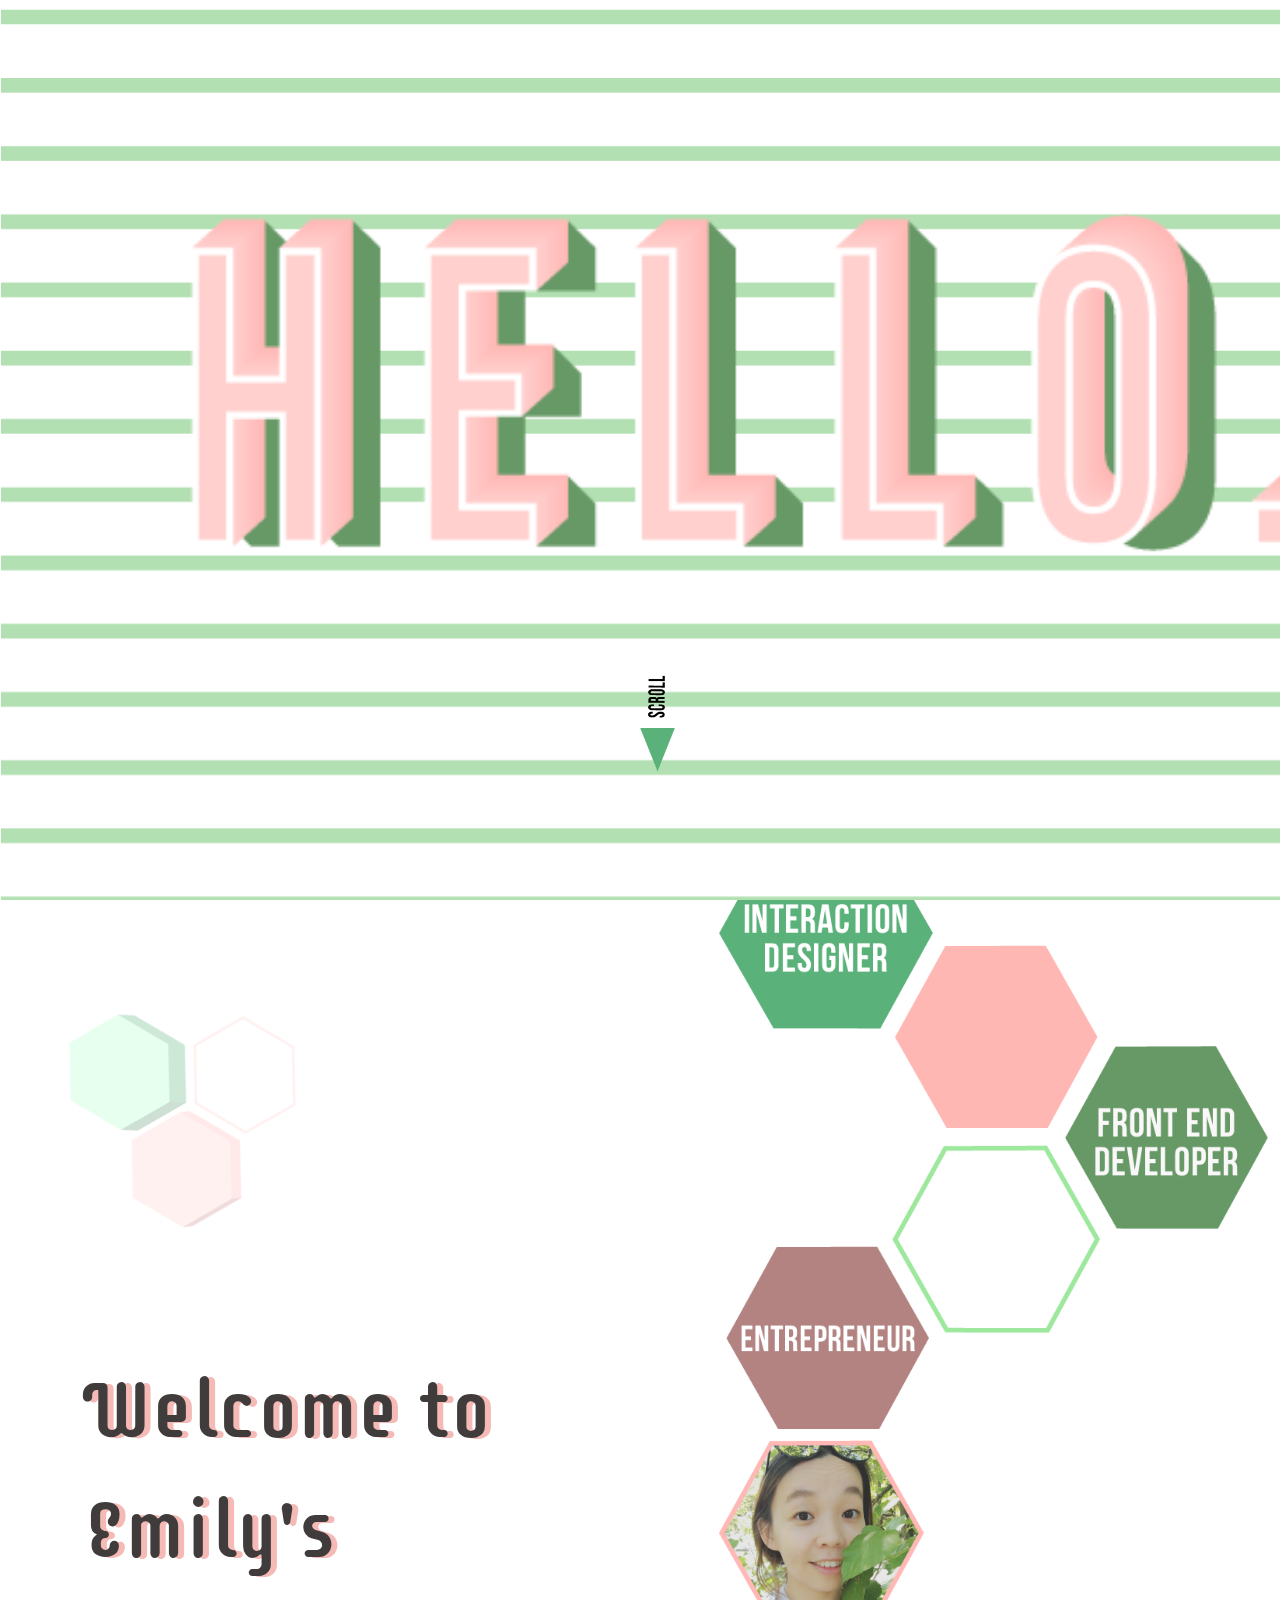
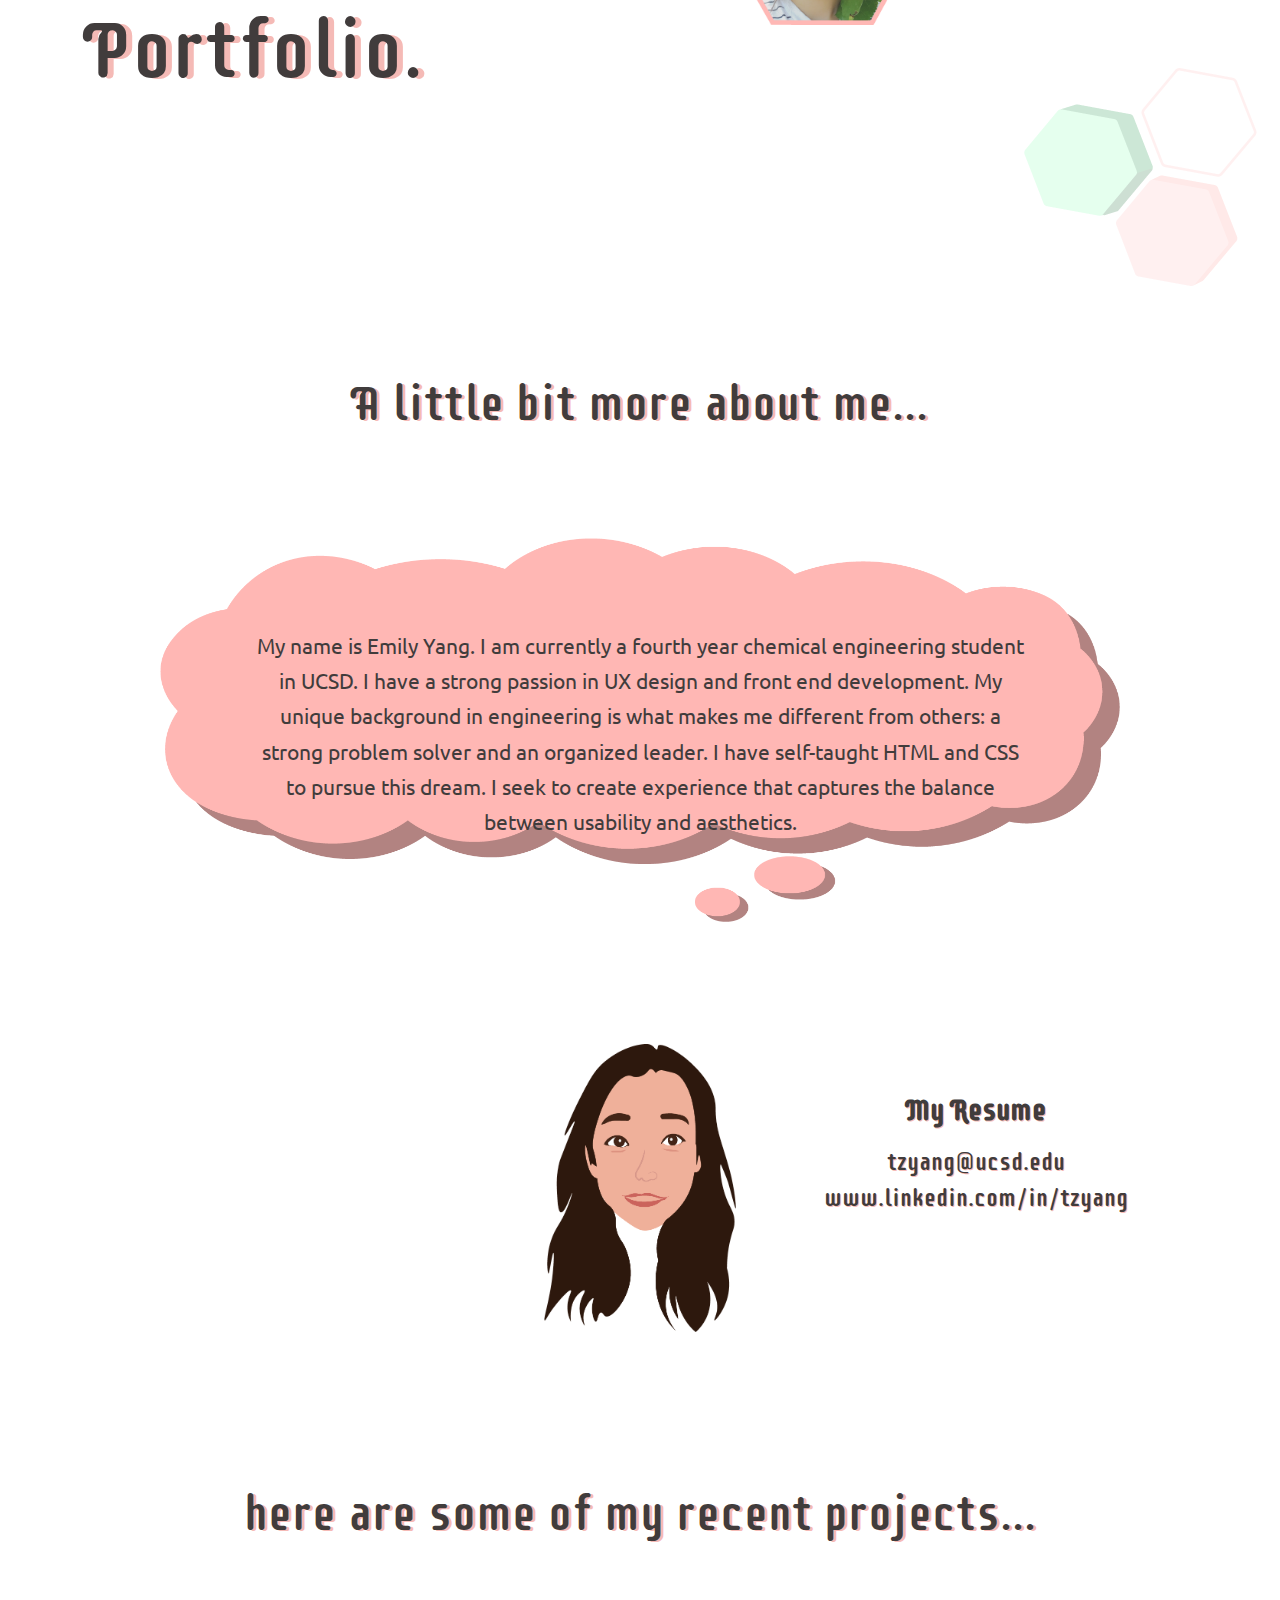
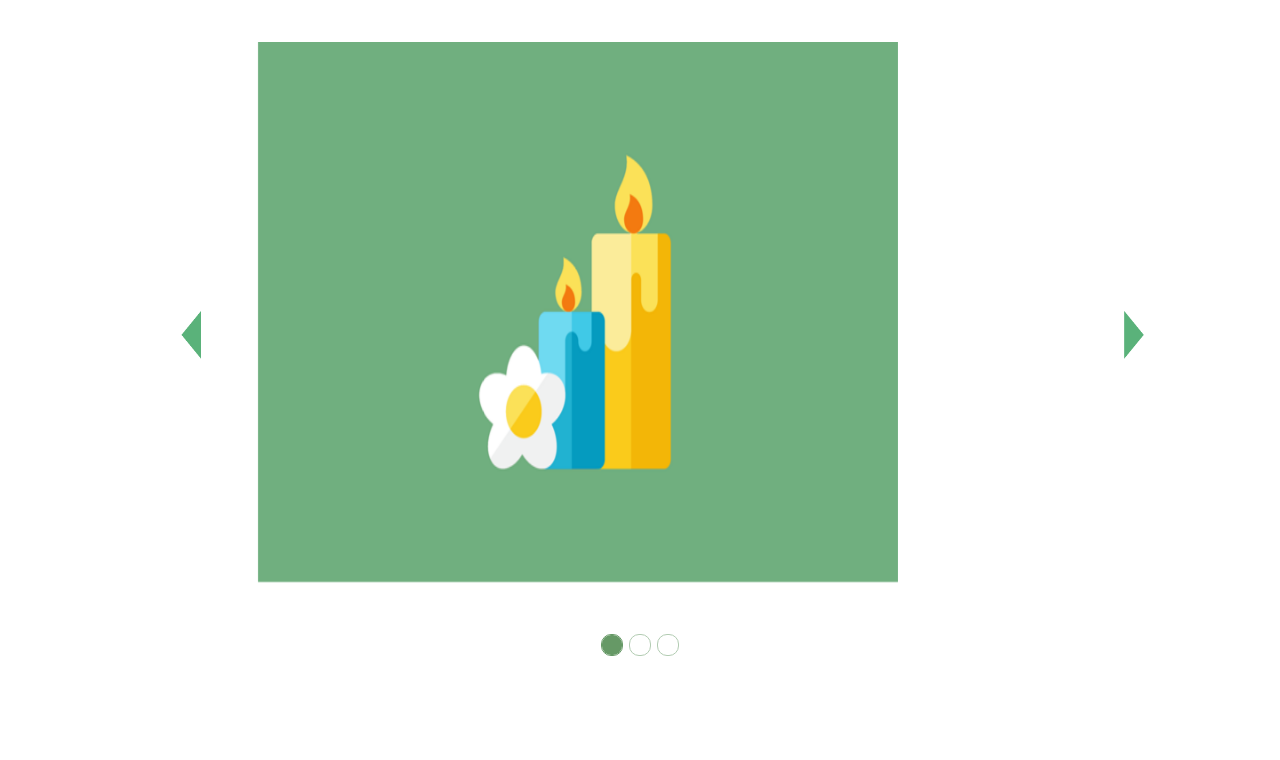
<file: index.html>
<!DOCTYPE html>
<html lang="en">
<head>
    <meta charset="utf-8">
    <meta http-equiv="X-UA-Compatible" content="IE=edge">
    <meta name="description" content="">
    <meta name="author" content=""> <!-- fill in later -->

    <!-- Bootstrap core CSS -->
    <link rel="stylesheet" type="text/css" href="https://maxcdn.bootstrapcdn.com/bootstrap/4.0.0-beta/css/bootstrap.min.css">

    <link href="https://fonts.googleapis.com/css?family=Supermercado+One|Ubuntu" rel="stylesheet">


    <link rel="stylesheet" href="style.css">

    <title>Emily's Portfolio</title>

</head>
    <body>
        <nav class="nav-top">
            <a id="nav-home" href="#sectOne">HOME</a>
            <a id="nav-about" href="#sectTwo">ABOUT</a>
            <a id="nav-project" href="#sectThree">PROJECTS</a>
        </nav>

        <div id="sectOne">
            <section id="home">
                <img src="/picture/hello-letter.png" id="hello-letter" alt="hello">
                <img src="/picture/scroll-1.png" id="scroll">
            </section>
        </div>

        <div id="sectTwo">

            <img src="/picture/block-stick.png" class="blocks" id="block-stick" alt="decor">
            <div class="container">
                <div class="row">
                    <div class="col-lg-6">
                        <img src="/picture/block-move.png" class="blocks" id="block-move" alt="decor">
                        <p id="intro">
                                Welcome to Emily's Portfolio.
                        <p>
                    </div>
                    <div class="col-lg-6">
                        <img src="/picture/honeycomb-3.png" id="honeycomb-info" alt="about-me-honeycomb">
                        <a href="/picture/resume.pdf" target="_blank">
                            <img src="/picture/myself.png" class="myself" alt="picture-of-me">
                        </a>
                    </div>
                </div>
            </div>

            <!--

                My name is Emily Yang. I am currently a fourth year chemical engineering student in UCSD.
                I have found my passion in UX design and front end development after participating in 
                several human computer interfaced related projects. Because of my unique background in engineering, 
                I have self-taught HTML and CSS to participate in these projects. My experience as a front end developer 
                taught me  the importance of usability and aesthetics. Therefore, it is my goal in the near future
                to create strong HCI products that placed great emphasis on its usability while not losing its aesthetics.
                

                <a id="resume" href="/picture/resume.pdf" target="_blank">Get My Resume</a>
                
            -->
        
            <section id="about">
                <section id="text">
                    <p id="aboutme-title">
                        A little bit more about me...
                    </p>
                    <p id="textAboutMe">
                        My name is Emily Yang. I am currently a fourth year chemical engineering student in UCSD.
                        I have a strong passion in UX design and front end development. 
                        My unique background in engineering is what makes me different from others: a strong problem 
                        solver and an organized leader. I have self-taught HTML and CSS to pursue this dream.
                        I seek to create experience that captures the balance between usability and aesthetics.
                    </p>
                    
                    <img src="/picture/word-bubble-5.png" id="word-bubble" alt="decor">
                </section>

                <section id="image">
                    <img src="/picture/clipart-of-emily.png" id="clipart-of-emily" alt="myself">  
                    <a class="contact-info" id="resume" href="/picture/resume-v2.pdf" target="_blank">My Resume</a>
                    <p class="contact-info">
                        tzyang@ucsd.edu <br/>
                        <a href="https://www.linkedin.com/in/tzyang" target="_blank">www.linkedin.com/in/tzyang</a>
                </section>   
                
            </section>
        </div>


        <div id="sectThree">
            <section id="projects">
                <div class="container">
                    <p id="aboutme-title">
                            here are some of my recent projects...
                    </p>
                    <div id="carouselExampleIndicators" class="carousel slide" data-ride="carousel">
                        <ol class="carousel-indicators">
                            <li data-target="#carouselExampleIndicators" data-slide-to="0" class="active"></li>
                            <li data-target="#carouselExampleIndicators" data-slide-to="1"></li>
                            <li data-target="#carouselExampleIndicators" data-slide-to="2"></li>
                        </ol>

                        <div class="carousel-inner" role="listbox">
                            <div class="carousel-item active">
                                <a href="https://emyng95.github.io/spatacular-new/index.html" target="_blank">
                                    <img class="d-block img-fluid" src="/picture/spatacular.png" alt="First slide">
                                </a>
                            </div>
                            <div class="carousel-item">
                                <a href="https://ucsdfoodbank.github.io/index.html" target="_blank">
                                    <img class="d-block img-fluid" src="/picture/Foodbank.png" alt="Second slide">
                                </a>
                            </div>
                            <div class="carousel-item">
                                <a href="https://emyng95.github.io/cupofjoe/index.html" target="_blank">
                                    <img class="d-block img-fluid" src="/picture/Cupofjoe.png" alt="Third slide">
                                </a>
                            </div>
                            
                        </div>

                        <a class="carousel-control-prev" href="#carouselExampleIndicators" role="button" data-slide="prev">
                            <span class="carousel-control-prev-icon" aria-hidden="true"></span>
                            <span class="sr-only">Previous</span>
                        </a>
                        <a class="carousel-control-next" href="#carouselExampleIndicators" role="button" data-slide="next">
                            <span class="carousel-control-next-icon" aria-hidden="true"></span>
                            <span class="sr-only">Next</span>
                        </a>
                    </div>
                </div>
            </section>
        </div>


        <div class="sect footer">
            <section id="end"></section>
        </div>

    </body>
</html>

<!-- JS -->
<script src="https://code.jquery.com/jquery-3.2.1.min.js" integrity="sha256-hwg4gsxgFZhOsEEamdOYGBf13FyQuiTwlAQgxVSNgt4=" crossorigin="anonymous"></script>
<script type="text/javascript" src="https://cdnjs.cloudflare.com/ajax/libs/popper.js/1.11.0/umd/popper.min.js"></script>
<script type="text/javascript" src="https://maxcdn.bootstrapcdn.com/bootstrap/4.0.0-beta/js/bootstrap.min.js"></script>
<script src="function.js"></script>
</html>
</file>
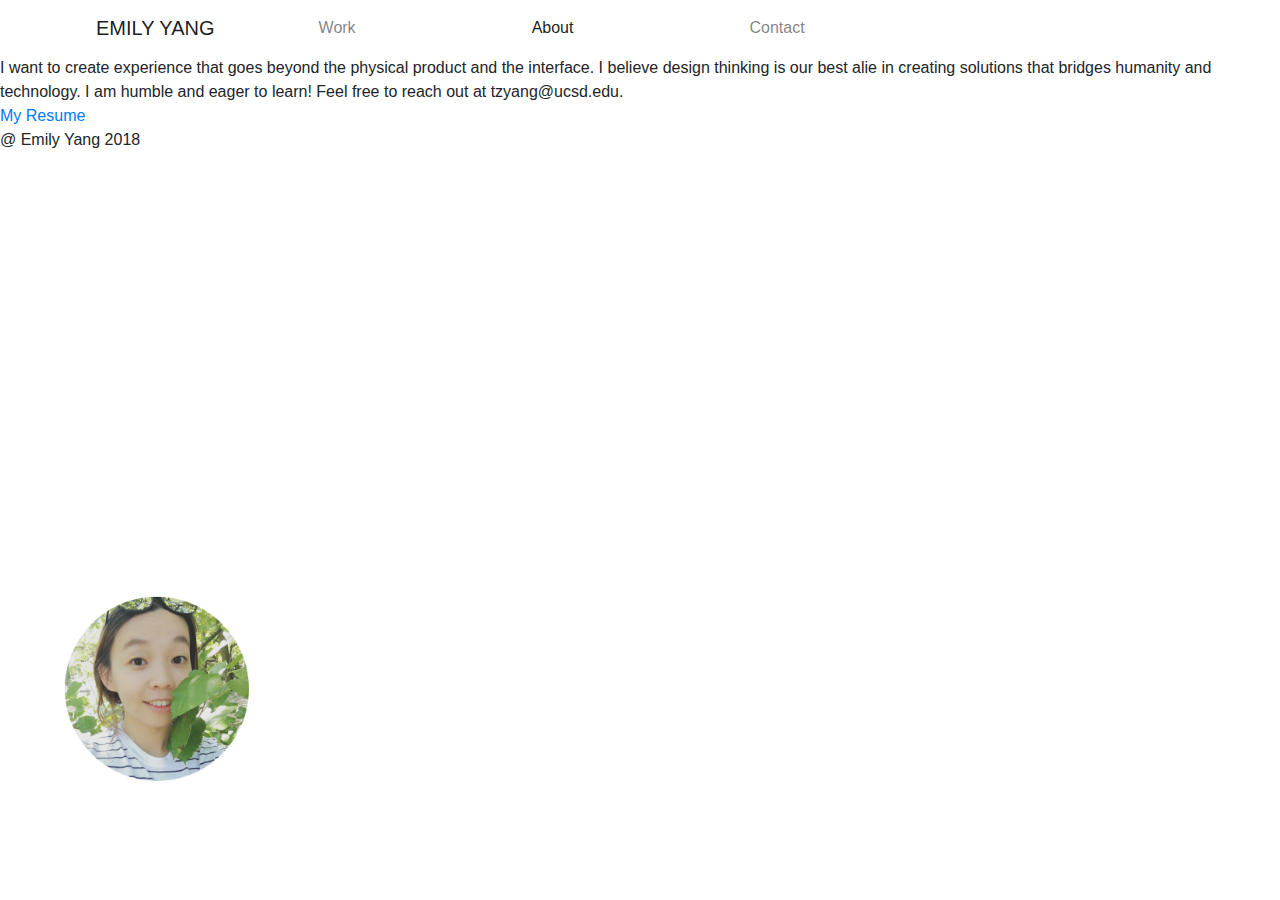
<file: about.html>
<!DOCTYPE html>
<html lang="en">
<head>
    <meta charset="utf-8">
    <meta http-equiv="X-UA-Compatible" content="IE=edge">
    <meta name="description" content="">
    <meta name="author" content=""> <!-- fill in later -->

    <!-- Bootstrap core CSS -->
    <link rel="stylesheet" type="text/css" href="https://maxcdn.bootstrapcdn.com/bootstrap/4.0.0-beta/css/bootstrap.min.css">

    <link href="https://fonts.googleapis.com/css?family=Lato|Supermercado+One" rel="stylesheet">

    <link rel="stylesheet" href="style.css">

    <title>Emily's Portfolio</title>

</head>
    
<body id=page-top>
        <nav class="navbar navbar-fixed-top navbar-expand-lg navbar-light ">
            <button class="navbar-toggler" type="button" data-toggle="collapse" data-target="#navbarNavAltMarkup" aria-controls="navbarNavAltMarkup" aria-expanded="false" aria-label="Toggle navigation">
                <span class="navbar-toggler-icon"></span>
            </button>
            <a class="navbar-brand" href="index.html">EMILY YANG</a>
            <div class="collapse navbar-collapse" id="navbarNavAltMarkup">
                <div class="nav navbar-nav">
                    <a class="nav-item nav-link " href="index.html">Work <span class="sr-only">(current)</span></a>
                    <a class="nav-item nav-link active" href="about.html">About</a>
                    <a class="nav-item nav-link" href="contact.html">Contact</a>
                </div>
            </div>
        </nav>

        <div class="about">
            <img src="/picture/myself-2.png" class="myself" alt="picture-of-me">
                <p>
                    I want to create experience that goes beyond the physical product and the interface.
                    I believe design thinking is our best alie in creating solutions that bridges humanity and technology. 
                    I am humble and eager to learn! Feel free to reach out at tzyang@ucsd.edu.
                
                </p>   
                <a class="resume" href="/picture/resume-2018-05-01.pdf" target="_blank">
                    My Resume
                </a>
        </div>
        



        <div class="footer">
            <p>
                @ Emily Yang 2018
            </p>
        </div>

    </body>
</html>

<!-- JS -->
<script src="https://code.jquery.com/jquery-3.2.1.min.js" integrity="sha256-hwg4gsxgFZhOsEEamdOYGBf13FyQuiTwlAQgxVSNgt4=" crossorigin="anonymous"></script>
<script type="text/javascript" src="https://cdnjs.cloudflare.com/ajax/libs/popper.js/1.11.0/umd/popper.min.js"></script>
<script type="text/javascript" src="https://maxcdn.bootstrapcdn.com/bootstrap/4.0.0-beta/js/bootstrap.min.js"></script>
<script src="function.js"></script>
</html>
</file>
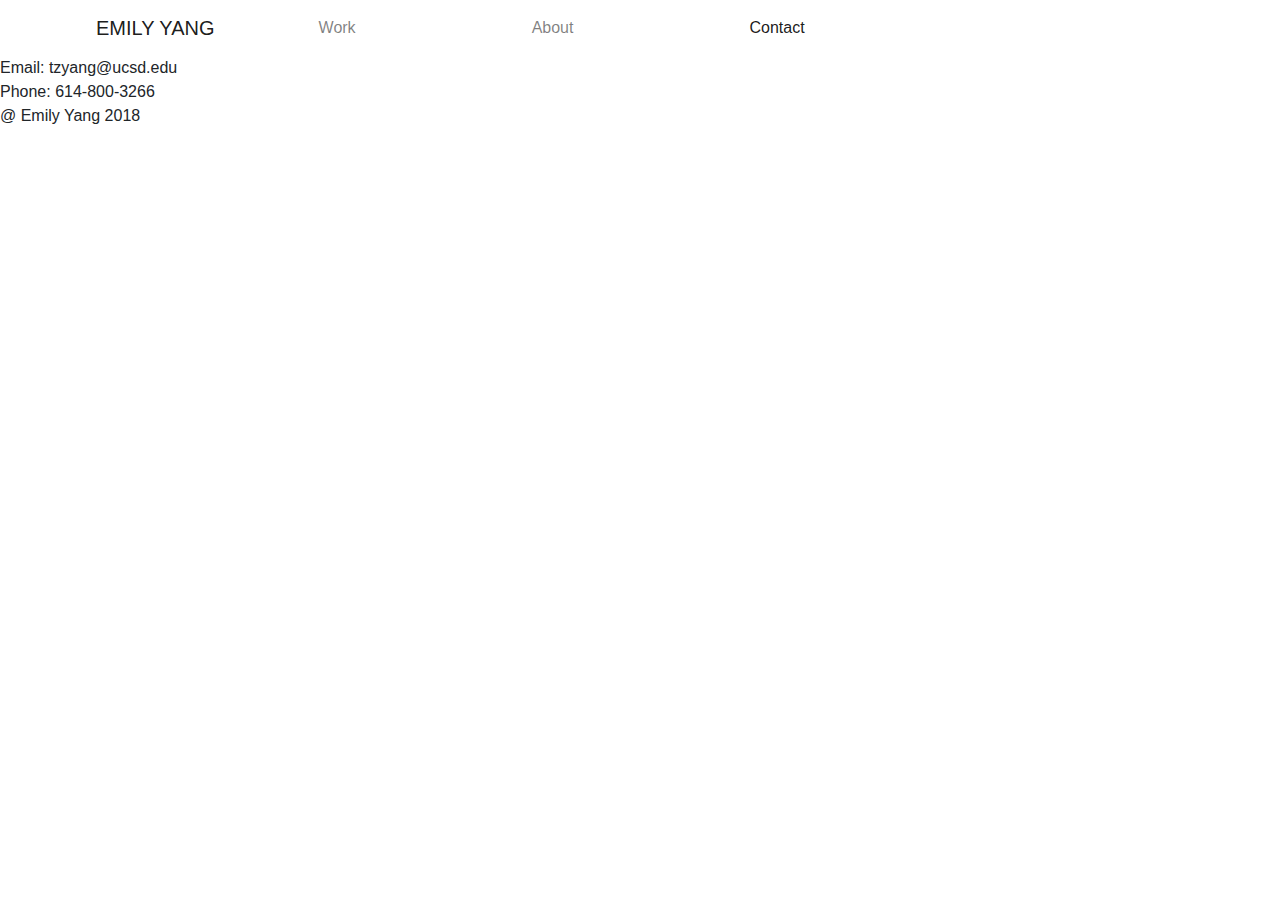
<file: contact.html>
<!DOCTYPE html>
<html lang="en">
<head>
    <meta charset="utf-8">
    <meta http-equiv="X-UA-Compatible" content="IE=edge">
    <meta name="description" content="">
    <meta name="author" content=""> <!-- fill in later -->

    <!-- Bootstrap core CSS -->
    <link rel="stylesheet" type="text/css" href="https://maxcdn.bootstrapcdn.com/bootstrap/4.0.0-beta/css/bootstrap.min.css">

    <link href="https://fonts.googleapis.com/css?family=Lato|Supermercado+One" rel="stylesheet">

    <link rel="stylesheet" href="style.css">

    <title>Emily's Portfolio</title>

</head>
    
<body id=page-top>
        <nav class="navbar navbar-fixed-top navbar-expand-lg navbar-light ">
            <button class="navbar-toggler" type="button" data-toggle="collapse" data-target="#navbarNavAltMarkup" aria-controls="navbarNavAltMarkup" aria-expanded="false" aria-label="Toggle navigation">
                <span class="navbar-toggler-icon"></span>
            </button>
            <a class="navbar-brand" href="index.html">EMILY YANG</a>
            <div class="collapse navbar-collapse" id="navbarNavAltMarkup">
                <div class="nav navbar-nav">
                    <a class="nav-item nav-link " href="index.html">Work <span class="sr-only">(current)</span></a>
                    <a class="nav-item nav-link" href="about.html">About</a>
                    <a class="nav-item nav-link active" href="contact.html">Contact</a>
                </div>
            </div>
        </nav>

        <div class="contact">
            <p class="d-block">
            Email: tzyang@ucsd.edu
            </p>
            <p class="d-block">
            Phone: 614-800-3266
            </p>
        </div>



        <div class="footer">
            <p>
                @ Emily Yang 2018
            </p>
        </div>

    </body>
</html>

<!-- JS -->
<script src="https://code.jquery.com/jquery-3.2.1.min.js" integrity="sha256-hwg4gsxgFZhOsEEamdOYGBf13FyQuiTwlAQgxVSNgt4=" crossorigin="anonymous"></script>
<script type="text/javascript" src="https://cdnjs.cloudflare.com/ajax/libs/popper.js/1.11.0/umd/popper.min.js"></script>
<script type="text/javascript" src="https://maxcdn.bootstrapcdn.com/bootstrap/4.0.0-beta/js/bootstrap.min.js"></script>
<script src="function.js"></script>
</html>
</file>
<file: style.css>
* {
    margin:0;
}

p{
    margin:0;
}

body{
    position:relative;
}

html,body{
    height:100%;
    width: 100%;
}

.nav-top:hover{
    opacity: 1;
}

.nav-top{
    font-family: 'Supermercado One', cursive;
    font-size: 2.2rem;
    position:fixed;
    width:100%;
    text-align: center;
    margin:2% 0;
    z-index: 99;
    opacity:0;
    transition: opacity .2s;
}

.nav-top.is-showing{
    opacity:1

}

#nav-about.active,
#nav-home.active,
#nav-project.active,
a:active,
a:hover
{
    text-decoration: underline;
    color:#71976B;
}

nav a{
    text-decoration: none;
    color:#756C6C;
    margin:0 5rem;
}

#hello-letter{
    height: 25vh;
    max-width:100%;
    display:block;
    margin-top:30vh;
    margin-left: 30vw;
    opacity:1;
    transform: scale(1.5);
    transition: all 0.1s ease-in;

}


#scroll{
    width:2.2rem;
    height:6rem;
    margin-top:20vh;
    margin-left:50vw;
    position:relative;
    animation-name:updown;
    animation-duration:0.4s;
    animation-direction: alternate;
    animation-iteration-count:infinite;
}

@keyframes updown {
    from{margin-top:20vh;}
    to{margin-top:22vh;}

}

#scroll.is-hiding{
    opacity:0;
    transition:opacity 0.2s ease-out;
}


.sub-title{
    position:relative;
    height:12vh ;
    max-width:100%;
    display:block;
    margin-top: 10vh;
    margin-left: 0;
    opacity: 0;

}

.sub-title.is-showing{
    opacity: 1;
    transform:translateX(-5px);
    transition: all 1s ease-in-out;

}

.blocks{
    position:absolute;
    height: auto;
    max-width:100%;
    display: inline-block;
    opacity:0.3;
    z-index: -1
}


#block-move{
    margin-top:15%;
    margin-left: auto;
    transform: rotate(-30deg)
}

#block-stick{
    margin-top:60%;
    margin-left:80%; 

}


#intro{
    font-family: 'Supermercado One', cursive;
    font-size: 5rem;
    text-shadow: 6px 1px #F5BAB6;
    color:rgb(65, 60, 60);
    margin-top:50vh;
    height: 600px;
    max-width: 100%;
    margin-left: 0;
}


#honeycomb-info{
    position:absolute;
    height: 37rem;
    max-width: 100%;
    display: block;
    margin-top:-7vh;
    margin-left:5vw;
    opacity:1;
}


.myself{
    position:absolute;
    height: 185px;
    max-width: 100%;
    display: block;
    margin-top:60vh;
    margin-left:5vw;
    opacity: 1;
    /*transform: translateX(20px);
    transition: all 0.5s ease-in-out;*/

}


.myself.is-showing{
    opacity: 1;
    transform: translateY(100px)

}


#content > div {
  margin-bottom:10px;
}

/* Set Up Grid-Area Names */
#text {grid-area:info-about-emily; }
#image {grid-area:emily-clipart; }

/*little bit more about me section*/
#about{
    height:45%;
    display: grid;
    grid-template-columns: 1fr;
    grid-template-areas:
      "info-about-emily"
      "info-about-emily"
      "info-about-emily"
      "emily-clipart";
  }

#text,#image{
    text-align: center;
}

#aboutme-title{
    font-family: 'Supermercado One', cursive;
    font-size:3rem;
    text-shadow: 3px 1px #F5BAB6;
    color:rgb(65, 60, 60);
    margin:2vh auto;
    display: inline-block;
    height:3.5rem;
    max-width: 100%;

}

#word-bubble{
    height:24rem;
    width:75vw;
    position:absolute;
    margin:2rem auto;
    top:134vh;
    left:0;
    right:0;

}

#textAboutMe{
    font-family: 'Ubuntu', sans-serif;
    font-size:1.3rem;
    width:60vw;
    color:rgb(65, 60, 60);    
    line-height: 2.2rem;
    position:absolute;
    margin:2rem auto;
    top:144vh;
    left:0;
    right:0;
    z-index: 5;
}

#clipart-of-emily{
    display:inline-block;
    position: absolute;
    margin: 0 auto;
    bottom:8rem;
    left: 0;
    right: 0;
    height:18rem;

}

#resume{
    font-weight: 800;
    font-size:1.8rem;
    margin-top:20rem;
}

.contact-info{
    font-family: 'Supermercado One', cursive;
    display:inline-block;
    margin-top:0.4rem;
    margin-left:42rem;
    height: 3rem;
    font-weight: 400;
    font-size: 1.5rem;
    text-shadow: 1px 1px #F5BAB6;
    color:rgb(65, 60, 60);
    z-index: 5;
}
.contact-info a{
    color:rgb(65, 60, 60);
}


.carousel-item{
    margin-top:10vh;
    margin-left: 13.5vw;
    height:70vh;
    width: 50vw;
    opacity: 1;

}

.img-fluid{
    height:60vh;
}


.carousel-control-next, .carousel-control-prev {
    position: absolute;
    margin-top: 10vh;
    margin-bottom: 10vh;
    opacity: 1;
}

.carousel-control-prev-icon{
    margin-top:5vh;
    margin-left: 5vh;
    margin-right: 0;
    background-image: url("/picture/prev.png");
    height:3rem;
    z-index: 1;
}

.carousel-control-next-icon{
    margin-top:5vh;
    margin-left: 5vh;
    margin-right: 0;
    background-image: url("/picture/nex.png");
    height:3rem;
    z-index: 1;

}

.carousel-indicators .active{
    background-color:#669966 ;
    http://globalties.ucsd.edu/projects/one-village-philippines.html
}

.carousel-indicators li{
    background-color:white;
    border: 1px solid #669966;
    border-radius: 10px;
    width: 20px;
    height: 20px;
}


#sectOne{
    height: 100%;
    position: relative;
    background-image: url("/picture/strip-background.png");
    background-attachment: fixed;
    background-size:cover;
    background-position: top;
    background-repeat:no-repeat;
    overflow: hidden;

}

#sectTwo{
    height: 240%;
    position: relative;
    overflow: hidden;
}


#sectThree{
    height:100%;
    position: relative;
    background-color: rgba(1,1,1,0);

    text-align: center;
}

@media only screen
and (min-device-width : 414px)
and (max-device-width : 736px) {

    .nav-top{
        margin-top:80px;
        font-size: 50px;
        margin-left:-35px;
        opacity:1;
    }

    nav a{
        margin-left:80px;
    }


    .hello{
        margin-left: 27%;
    }

    .about-title{
        margin-top:-60px;
        margin-left:-60px;

    }


    .blocks{
        height:400px;
        margin-top: 1500px;
        margin-right:300px;
        opacity:0.3;
    }
}

@media only screen
and (min-device-width : 375px)
and (max-device-width : 667px) {

    .nav-top{
        margin-top:80px;
        font-size: 50px;
        margin-left:-35px;
        opacity:1;
    }

    nav a{
        margin-left:80px;
    }


    .hello{
        margin-left: 27%;
    }

    .about-title{
        margin-top:-60px;
        margin-left:-60px;

    }


    .blocks{
        height:400px;
        margin-top: 1500px;
        margin-right:300px;
        opacity:0.3;
    }


}
</file>
